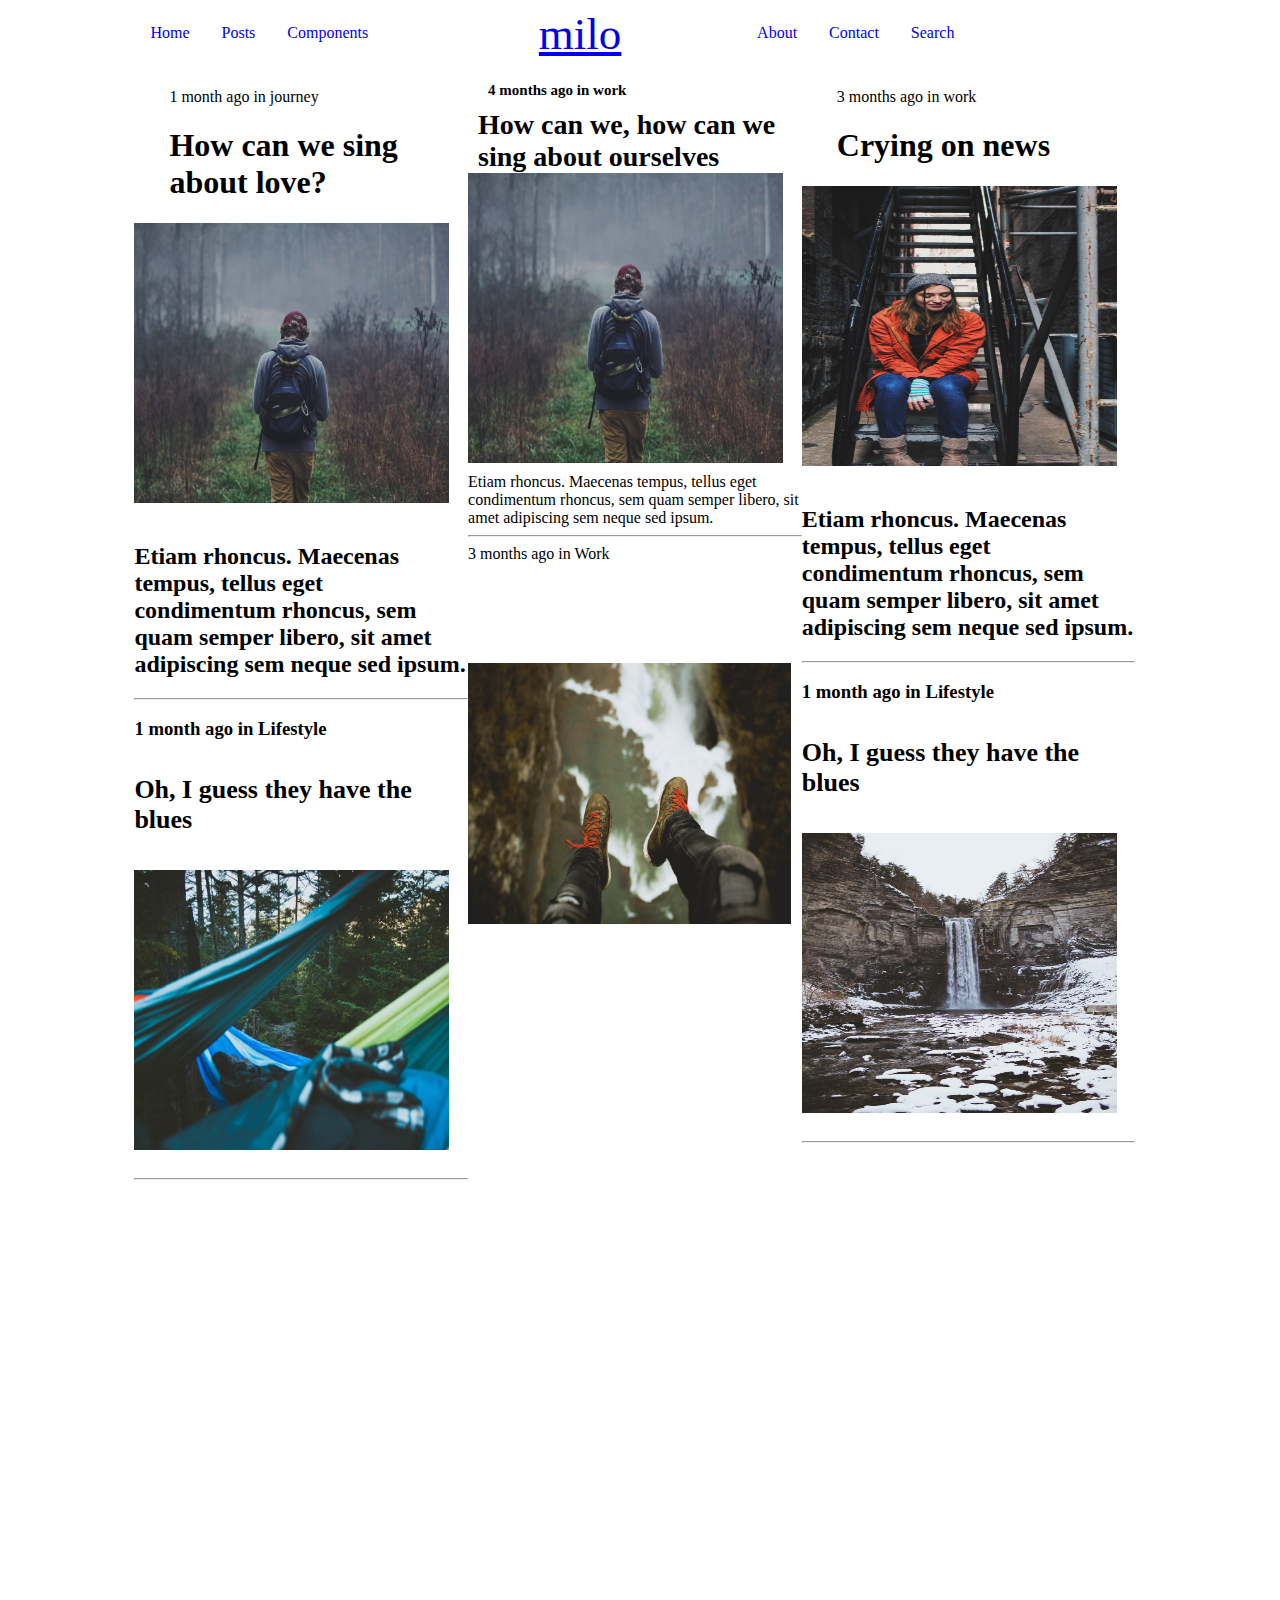
<file: ITS JATT/index.html>
<!DOCTYPE html>
<html>
<head>
	<title>Assignment</title>
	<link rel="stylesheet" href="style.css">
</head>
<body>
<div class="container0">
    <div class="navbar">
    	<ul class="first">
            <li><a href="#home">Home</a></li>
            <li><a href="#posts">Posts</a></li>
            <li><a href="#components">Components</a></li>      
        </ul>
        <div  class="miloo"><a href="#milo" style="
    font-size: 45px;
">milo</a> </div>
        <ul class="second">
        	<li><a href="#about" >About</a></li>
            <li><a href="#contact">Contact</a></li>
            <li><a href="#search">Search</a></li>
        </ul>

    </div>
	<div class="wrapper">
		<div class="container1">
			<p>1 month ago in journey</p>
			<h1>How can we sing about love?</h1>
			<div class="image1">
                 <img src="1.jpg">         
            </div>
            <h2>Etiam rhoncus. Maecenas tempus, tellus eget condimentum rhoncus, sem quam semper libero, sit amet adipiscing sem neque sed ipsum.</h2>
            <hr>
            <h3>1 month ago in Lifestyle</h3>
            <h4>Oh, I guess they have the blues</h4>
            <div class="image2">
                 <img src="12.jpg">         
            </div>
            <hr>
		</div>
		<div class="container2">
            <h5>4 months ago in work</h5>
            <h6>How can we, how can we sing about ourselves</h6>  
            <div class="image3">
                 <img src="1.jpg">         
            </div>
            <h7>Etiam rhoncus. Maecenas tempus, tellus eget condimentum rhoncus, sem quam semper libero, sit amet adipiscing sem neque sed ipsum.</h7>
            <hr>
            <h8>3 months ago in Work</h8>
             <div class="image4">
                 <img src="22.jpg"> 
          </div>
          </div>
		<div class="container3">
            <p>3 months ago in work</p>
            <h1>Crying on news</h1>
            <div class="image5">
                 <img src="5.jpg">         
            </div>
            <h2>Etiam rhoncus. Maecenas tempus, tellus eget condimentum rhoncus, sem quam semper libero, sit amet adipiscing sem neque sed ipsum.</h2>
            <hr>
            <h3>1 month ago in Lifestyle</h3>
            <h4>Oh, I guess they have the blues</h4>
            <div class="image6">
                 <img src="18.jpg">         
            </div>
            <hr>
        </div>      
        </div>
	</div>
</div>



</body>
</html>
</file>
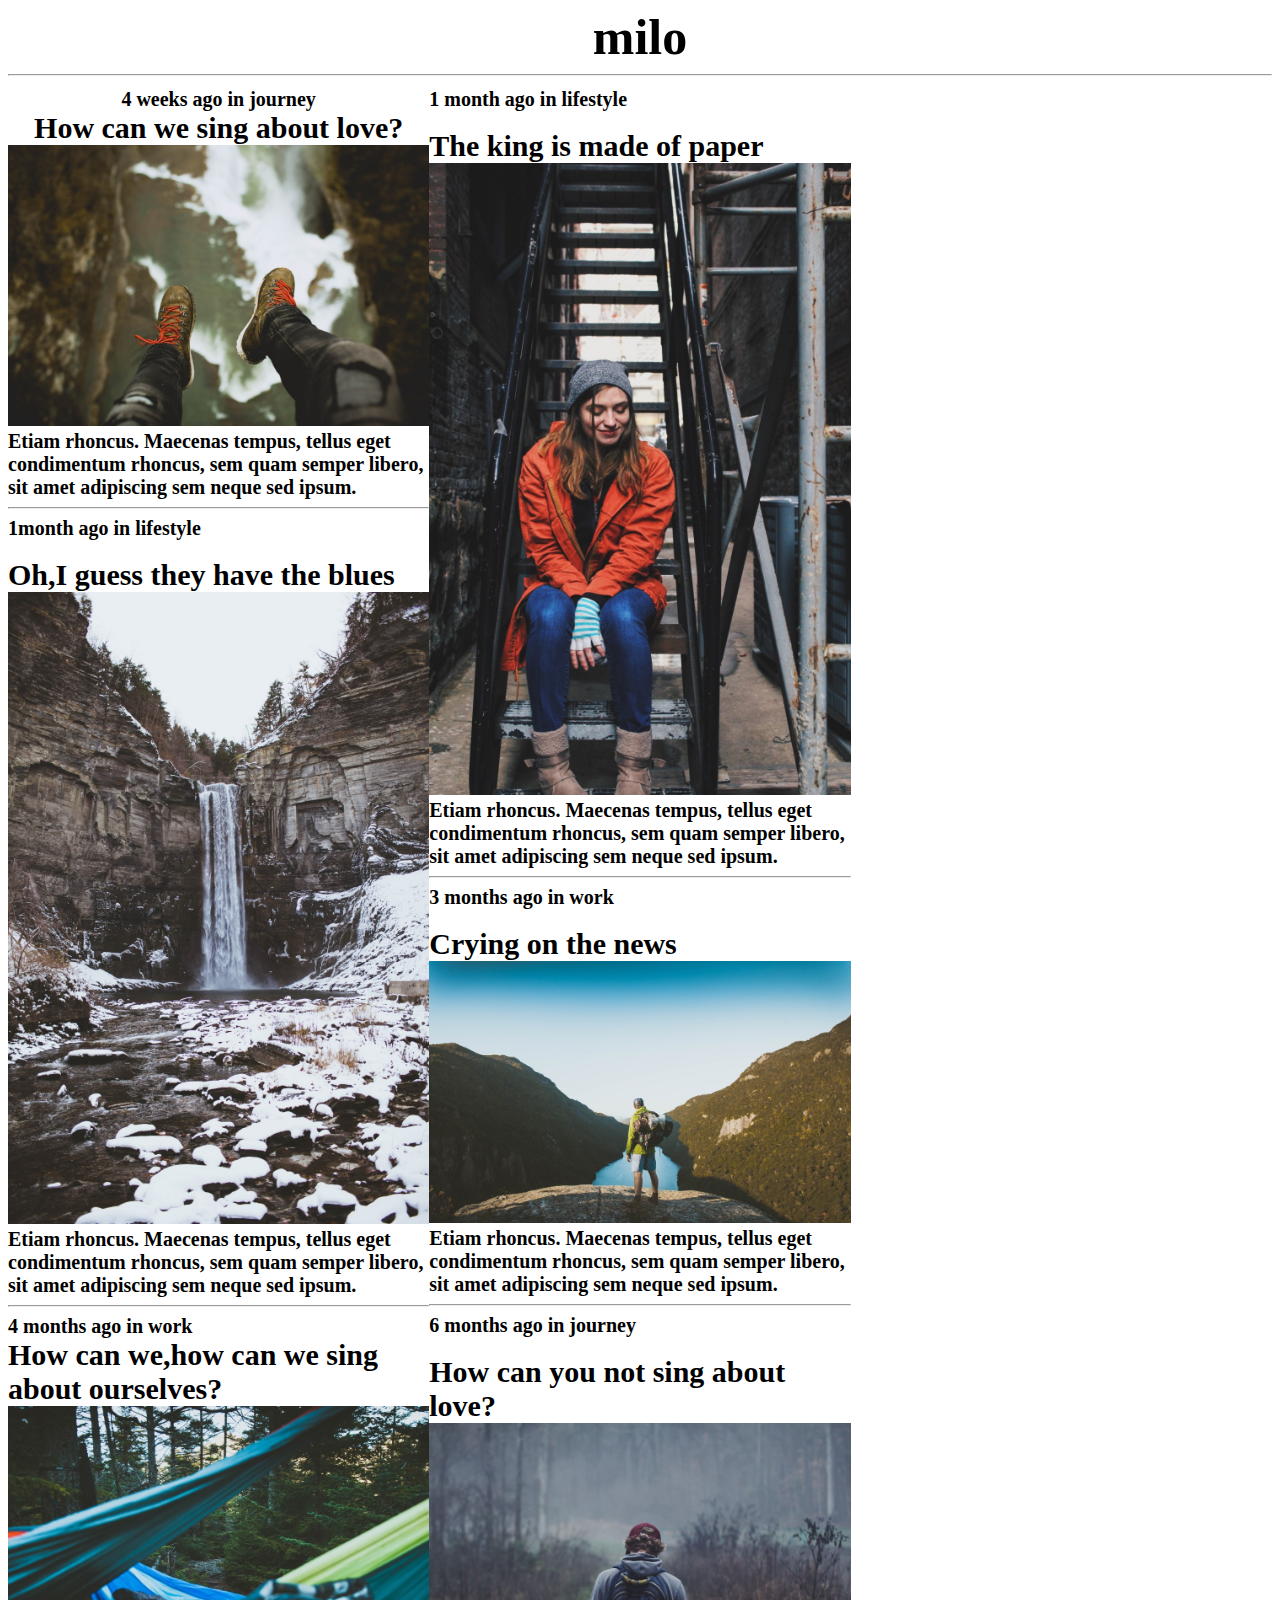
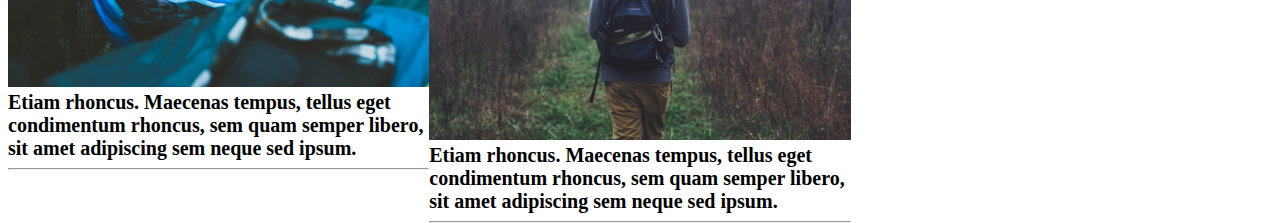
<file: assignment/assignment-1.html>
<!DOCTYPE html>
<html>
<head>
	<title></title>
	<style>
	#a{
		width:100%;
		float:left;height:5rem;background-color:white;
	}
	#b{
		width:33.33%;
		float:left;height:90rem;background-color:white;
	}
	#c{
		width:33.33%;
		float:left;height:90rem;background-color:white;
	}
	#d{
		width:33.33%;
		float:left;height:90rem;background-color:white;
	}
	*{
		box-sizing:border-box;
	}
	</style>
</head>
<body>
<div id="a">
<h1 style="text-align: center;font-size: 50px;margin:0;padding:0;">milo</h1><hr>
</div>
<div id="b">
<h2 style="text-align:center;font-size:20px;margin:0;padding:0;">4 weeks ago in journey</h2>
<h3 style="text-align:center;font-size: 30px;margin:0;padding: 0">How can we sing about love?</h3>
<div id="image">
<img src="22.jpg" style="width: 100%">
<h4 style="text-align: left;font-size: 20px;margin:0;padding: 0;">Etiam rhoncus. Maecenas tempus, tellus eget condimentum rhoncus, sem quam semper libero, sit amet adipiscing sem neque sed ipsum.</h4><hr>
<h1 style="text-align: left;font-size: 20px;margin: 0;padding: 0;">1month ago in lifestyle</h1><br>
<h2 style="text-align: left;font-size: 30px;margin: 0;padding: 0">Oh,I guess they have the blues</h2>
<div id="image2">
<img src="18.jpg" style="width: 100%">
<h4 style="text-align: left;font-size: 20px;margin: 0;padding: 0;">Etiam rhoncus. Maecenas tempus, tellus eget condimentum rhoncus, sem quam semper libero, sit amet adipiscing sem neque sed ipsum.</h3><hr>
<h2 style="text-align: left;font-size: 20px;margin: 0;padding: 0;">4 months ago in work</h2>
<h3 style="text-align: left;font-size: 30px;margin: 0;padding: 0">How can we,how can we sing about ourselves?</h3></div>
<div id="image3">
<img src="12.jpg" style="width:100%">
<h4 style="text-align: left;font-size: 20px;margin: 0;padding: 0;">Etiam rhoncus. Maecenas tempus, tellus eget condimentum rhoncus, sem quam semper libero, sit amet adipiscing sem neque sed ipsum.</h3></div><hr>
</div>
</div>
<div id="c">
<h4 style="text-align:left;font-size: 20px;margin:0;padding: 0;">1 month ago in lifestyle</h4><br>
<h2 style="text-align: left;font-size: 30px;margin: 0;padding: 0;">The king is made of paper</h2>
<div id="image4">
<img src="5.jpg" style="width: 100%">
<h4 style="text-align: left;font-size: 20px;margin: 0;padding: 0;">Etiam rhoncus. Maecenas tempus, tellus eget condimentum rhoncus, sem quam semper libero, sit amet adipiscing sem neque sed ipsum.</h4></div><hr>
<h4 style="text-align: left;font-size: 20px;margin: 0;padding: 0;">3 months ago in work</h4><br>
<h2 style="text-align: left;font-size: 30px;margin: 0;padding: 0;">Crying on the news</h2>
<div id="image5">
<img src="13.jpg" style="width: 100%">
<h4 style="text-align: left;font-size: 20px;margin: 0;padding: 0;">Etiam rhoncus. Maecenas tempus, tellus eget condimentum rhoncus, sem quam semper libero, sit amet adipiscing sem neque sed ipsum.</h4></div><hr>
<h4 style="text-align: left;font-size: 20px;margin:0;padding: 0;">6 months ago in journey</h4><br>
<h2 style="text-align: left;font-size: 30px;margin:0;padding: 0;">How can you not sing about love?</h2>
<div id="image6">
<img src="1.jpg" style="width: 100%">
<h4 style="text-align: left;font-size: 20px;margin: 0;padding: 0;">Etiam rhoncus. Maecenas tempus, tellus eget condimentum rhoncus, sem quam semper libero, sit amet adipiscing sem neque sed ipsum.</h4></div><hr>
	</div>
<div id="d">
</div>	
</body>
</html>
</file>
<file: ITS JATT/style.css>
* {
box-sizing: border-box;
}

.container0 {
	width: 80%;
	float:left;
	margin: 0 10% 0 10%;
}


 .navbar {
	width: 100%;
	height: 4rem;
	float: left;
}

.container1 {
	width: 33%;
	height: 40rem;
	background-color: white;
	float: left;
}
.container2 {
	width: 33%;
	height: 96rem;
	background-color: white;
	float: left;
}
.container3 {
	width: 33%;
	height: 96rem;
	background-color: white;
	float: left;
}
.wrapper {
	width: 100%;
	float: left;
}
ul {
  list-style-type: none;
  margin: 0;
  padding: 0;
  overflow: hidden;
}

li {
  float: left;
}

li a {
  display: block;
  text-align: center;
  padding: 16px;
  text-decoration: none;
}
.miloo{
	color: black;
	width:20%;
	float:left;
}
.first{width: 40%; float: left;}
.second{width: 40%; float: left;}
p{padding-left: 35px;}
h1{padding-top: 0px;padding-left: 35px;}

.image1{
	width: 500px;
	height: 300px;
}
.image1 img{
    width: 63%;
    height: 280px;}
    h4{font-size: 26px;}
.image2{
	width: 500px;
	height: 300px;
}
.image2 img{
width: 63%;
    height: 280px;}
h5{font-size: 15px;
    padding: 10px 0 10px 20px;
    margin: 0;
}
h6{font-size: 28px;
    padding-left: 10px;
    margin: 0;
}
.image3{
	width: 500px;
	height: 300px;
}
.image3 img{
width: 63%;
    height: 290px;}
.image4{
	width: 323px;
    height: 311px;
    padding-top: 50px;}
.image4 img{
width: 323px;
    height: 311px;
    padding-top: 50px;}
.image5{
	width: 500px;
	height: 300px;
}
.image5 img{
width: 63%;
    height: 280px;}
    h4{font-size: 26px;}
.image6{
	width: 500px;
	height: 300px;
}
.image6 img{
width: 63%;
    height: 280px;}
</file>
